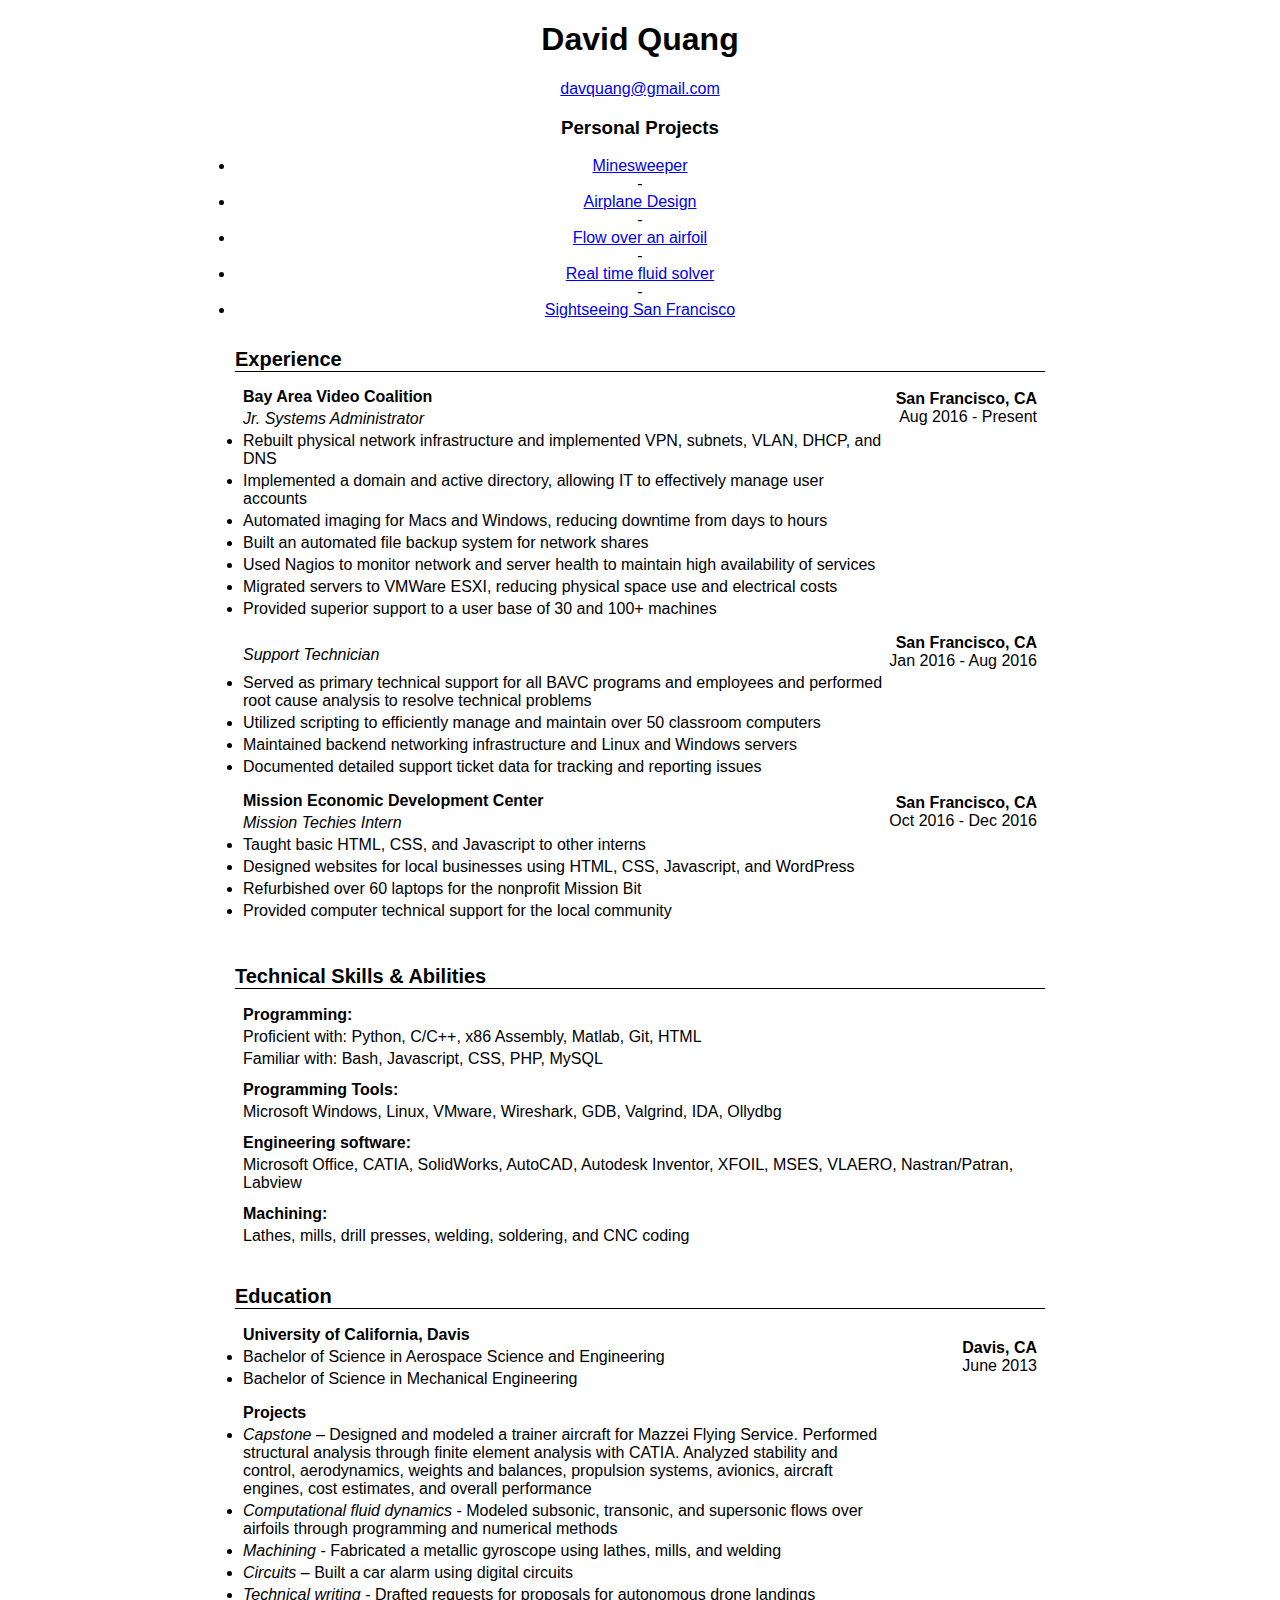
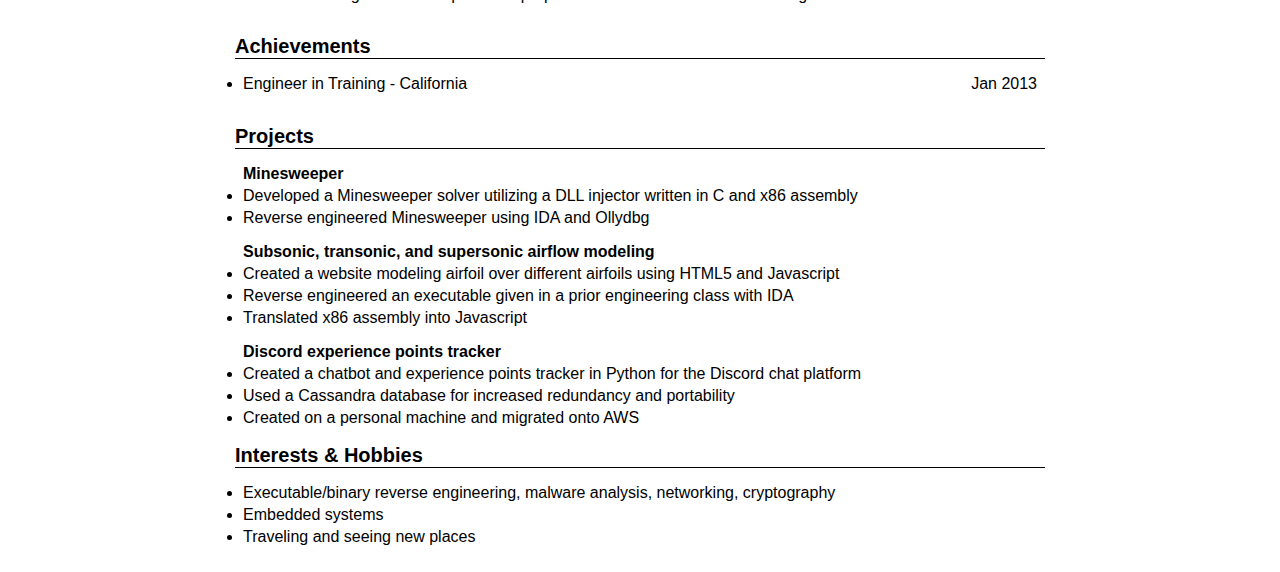
<file: index.html>
<!DOCTYPE html>
<html>
<head>
	<meta charset="UTF-8">
	<title>David Q</title>
	<link rel="stylesheet" href="./style.css">  
</head>

<body>
	<div class="resume-container">
		<div class="sections">
			<div id="portrait-container">
				<!--img src="https://media.licdn.com/mpr/mpr/shrinknp_400_400/AAEAAQAAAAAAAAlNAAAAJGMxY2UzMTFjLTQ3ZjAtNGUzNC04MmI5LTJkMWY2NjIwOWI2OA.jpg"-->
			</div>
			<h1 class="name">David Quang</h1>

			<a href="mailto:davquang@gmail.com">davquang@gmail.com</a>
			<div id="projects">
				<h3>Personal Projects</h3>
				<li><a href="./minesweeper/index.html">Minesweeper</a></li> -
				<li><a href="./infugare/index.html">Airplane Design</a></li> -
				<li><a href="./fluids/index.html">Flow over an airfoil</a></li> - 
				<li><a href="./rtfluids/index.html">Real time fluid solver</a></li> - 
				<li><a href="https://mission-techies.github.io/San-Francisco-Sightseeing/">Sightseeing San Francisco</a></li>
			</div>
		</div>
		
		<div class="sections experience">
			<h1 class="section-name">Experience</h1>
			<table>
				<tr>
					<td class="table-left subhead">Bay Area Video Coalition</td>
					<td class="table-right" rowspan=2><b>San Francisco, CA</b><br>Aug 2016 - Present</td>
				</tr>
				<tr>
					<td class="table-left"><i>Jr. Systems Administrator</i></td>
				</tr>
				<tr>
					<td class="table-left"><li>Rebuilt physical network infrastructure and implemented VPN, subnets, VLAN, DHCP, and DNS</li></td>
				</tr>
				<tr>
					<td class="table-left"><li>Implemented a domain and active directory, allowing IT to effectively manage user accounts</li></td>
				</tr>
				<tr>
					<td class="table-left"><li>Automated imaging for Macs and Windows, reducing downtime from days to hours</li></td>
				</tr>
				<tr>
					<td class="table-left"><li>Built an automated file backup system for network shares</li></td>
				</tr>
				<tr>
					<td class="table-left"><li>Used Nagios to monitor network and server health to maintain high availability of services</li></td>
				</tr>
				<tr>
					<td class="table-left"><li>Migrated servers to VMWare ESXI, reducing physical space use and electrical costs</li></td>
				</tr>
				<tr>
					<td class="table-left"><li>Provided superior support to a user base of 30 and 100+ machines</li></td>
				</tr>

				<tr height="10px"></tr>
				<tr>
					<td class="table-left subhead"></td>
					<td class="table-right" rowspan=2><b>San Francisco, CA</b><br>Jan 2016 - Aug 2016</td>
				</tr>
				<tr>
					<td class="table-left"><i>Support Technician</i></td>
				</tr>
				<tr>
					<td class="table-left"><li>Served as primary technical support for all BAVC programs and employees and performed root cause analysis to resolve technical problems</li></td>
				</tr>
				<tr>
					<td class="table-left"><li>Utilized scripting to efficiently manage and maintain over 50 classroom computers</li></td>
				</tr>
				<tr>
					<td class="table-left"><li>Maintained backend networking infrastructure and Linux and Windows servers</li></td>
				</tr>
				<tr>
					<td class="table-left"><li>Documented detailed support ticket data for tracking and reporting issues</li></td>
				</tr>
				
				<tr height="10px"></tr>
				<tr>
					<td class="table-left subhead">Mission Economic Development Center</td>
					<td class="table-right" rowspan=2><b>San Francisco, CA</b><br>Oct 2016 - Dec 2016</td>
				</tr>
				<tr>
					<td class="table-left"><i>Mission Techies Intern</i></td>
				</tr>
				<tr>
					<td class="table-left"><li>Taught basic HTML, CSS, and Javascript to other interns</li></td>
				</tr>
				<tr>
					<td class="table-left"><li>Designed websites for local businesses using HTML, CSS, Javascript, and WordPress</li></td>
				</tr>
				<tr>
					<td class="table-left"><li>Refurbished over 60 laptops for the nonprofit Mission Bit</li></td>
				</tr>
				<tr>
					<td class="table-left"><li>Provided computer technical support for the local community</li></td>
				</tr>
				
				<tr height="10px"></tr>
				
				<tr>
			</table>
		</div>

		<div class="sections skills">
			<h1 class="section-name">Technical Skills & Abilities</h1>
			
			<table>
				<tr>
					<th>Programming:</th>
				</tr>
				<tr>
					<td class="table-left">Proficient with: Python, C/C++, x86 Assembly, Matlab, Git, HTML</td>
				</tr>
				<tr>
					<td class="list-skill">Familiar with: Bash, Javascript, CSS, PHP, MySQL</td>
				</tr>
				<tr>
					<th>Programming Tools:</th>
				</tr>
				<tr>
					<td class="list-skill">Microsoft Windows, Linux, VMware, Wireshark, GDB, Valgrind, IDA, Ollydbg</td>
				</tr>
				<tr>
					<th>Engineering software:</th>
				</tr>
				<tr>
					<td class="list-skill">Microsoft Office, CATIA, SolidWorks, AutoCAD, Autodesk Inventor, XFOIL, MSES, VLAERO, Nastran/Patran, Labview</td>
				</tr>
				<tr>
					<th>Machining:</th>
				</tr>
				<tr>
					<td class="list-skill">Lathes, mills, drill presses, welding, soldering, and CNC coding</td>
				</tr>
			</table>			
		</div>

		<div class="sections education">
			<h1 class="section-name">Education</h1>
			
			<table>
				<tr>
					<td class="table-left subhead">University of California, Davis</td>
					<td class="table-right" rowspan=3><b>Davis, CA</b><br>June 2013</td>
				</tr>
    			<tr>
					<td class="table-left"><li>Bachelor of Science in Aerospace Science and Engineering</li></td>
				</tr>
    			<tr>
					<td class="table-left"><li>Bachelor of Science in Mechanical Engineering</li></td>
				</tr>
				
				<tr height="10px"></tr>
				
				<tr>
					<th>Projects</th>
					</tr>
				<tr>
					<td class="table-left"><li><i>Capstone</i> – Designed and modeled a trainer aircraft for Mazzei Flying Service. Performed structural analysis through finite element analysis with CATIA. Analyzed stability and control, aerodynamics, weights and balances, propulsion systems, avionics, aircraft engines, cost estimates, and overall performance</li></td>
				</tr>
				<tr>
					<td class="table-left"><li><i>Computational fluid dynamics</i> - Modeled subsonic, transonic, and supersonic flows over airfoils through programming and numerical methods</li></td>
				</tr>
				<tr>
					<td class="table-left"><li><i>Machining</i> - Fabricated a metallic gyroscope using lathes, mills, and welding</li></td>
				</tr>
				<tr>
					<td class="table-left"><li><i>Circuits</i> – Built a car alarm using digital circuits</li></td>
				</tr>
				<tr>
					<td class="table-left"><li><i>Technical writing</i> - Drafted requests for proposals for autonomous drone landings</li></td>
				</tr>
			</table>
		</div>	

		<div class="sections achievements">
			<h1 class="section-name">Achievements</h1>
			
			<table>
				<tr>
					<td class="table-left"><li>Engineer in Training - California</li></td>
					<td class="table-right">Jan 2013</td>
				</tr>
			</table>
		</div>
		
		<div class="Technical Projects">
			<h1 class="section-name">Projects</h1>
				<tr height="10px"></tr>
				<table>
					<tr>
						<td class="table-left subhead">Minesweeper</td>
						<td class="table-right" rowspan=2><b></td>
					</tr>
					<tr>
						<td class="table-left"><li>Developed a Minesweeper solver utilizing a DLL injector written in C and x86 assembly</li></td>
					</tr>
					<tr>
						<td class="table-left"><li>Reverse engineered Minesweeper using IDA and Ollydbg</li></td>
					</tr>

					<tr height="10px"></tr>
					<tr>
						<td class="table-left subhead">Subsonic, transonic, and supersonic airflow modeling</td>
						<td class="table-right" rowspan=2><b></td>
					</tr>
					<tr>
						<td class="table-left"><li>Created a website modeling airfoil over different airfoils using HTML5 and Javascript</li></td>
					</tr>
					<tr>
						<td class="table-left"><li>Reverse engineered an executable given in a prior engineering class with IDA</li></td>
					</tr>
					<tr>
						<td class="table-left"><li>Translated x86 assembly into Javascript</li></td>
					</tr>

					<tr height="10px"></tr>
					<tr>
						<td class="table-left subhead">Discord experience points tracker</td>
						<td class="table-right" rowspan=2><b></td>
					</tr>
					<tr>
						<td class="table-left"><li>Created a chatbot and experience points tracker in Python for the Discord chat platform</li></td>
					</tr>
					<tr>
						<td class="table-left"><li>Used a Cassandra database for increased redundancy and portability</li></td>
					</tr>
					<tr>
						<td class="table-left"><li>Created on a personal machine and migrated onto AWS</li></td>
					</tr>
				</table>
		</div>

		<div class="sections hobbies">
			<h1 class="section-name">Interests & Hobbies</h1>
			<table>
				<tr>
					<td class="table-left"><li>Executable/binary reverse engineering, malware analysis, networking, cryptography</li></td>
				</tr>
				<tr>
					<td class="table-left"><li>Embedded systems</li></td>
				</tr>
				<tr>
					<td class="table-left"><li>Traveling and seeing new places</li></td>
				</tr>
			</table>
		</div>
		
	</div>
</body>
</html>
</file>
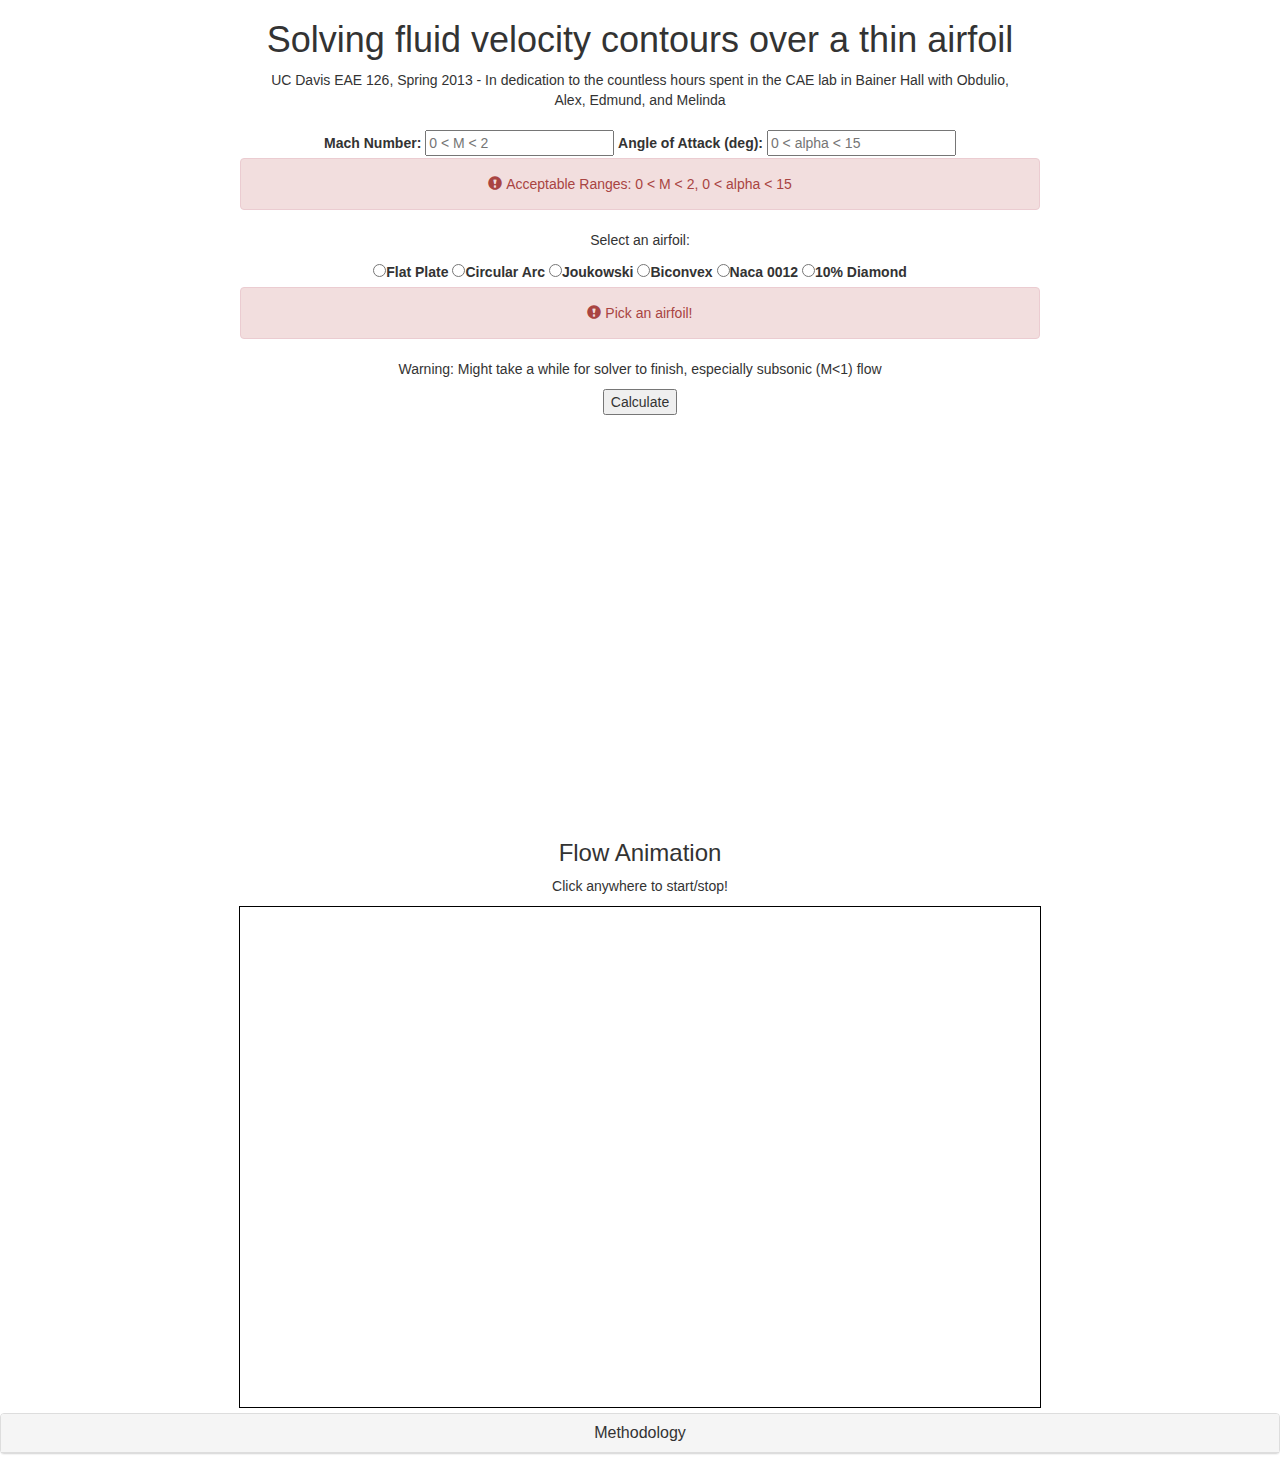
<file: fluids/index.html>
<!DOCTYPE html>

<html>
    <head>
        <meta charset="utf-8" /> 
        
        <script src="https://cdn.plot.ly/plotly-latest.min.js"></script>
        <script src="./main.js" defer></script>
        <script src="./solver.js" defer></script>
        <link rel="stylesheet" href="./style.css" />  
        
        <!-- Bootstrap imports-->
        <script src="https://ajax.googleapis.com/ajax/libs/jquery/2.1.1/jquery.min.js"></script>
        <script src="https://maxcdn.bootstrapcdn.com/bootstrap/3.3.6/js/bootstrap.min.js"></script>
        <link rel="stylesheet" href="https://maxcdn.bootstrapcdn.com/bootstrap/3.3.6/css/bootstrap.min.css" />
        
        <title>Fluids</title>
    </head>
    
    <body>
        <div id="data">
            <div class="title">
                <h1>Solving fluid velocity contours over a thin airfoil</h1>
                <div class="dedication">UC Davis EAE 126, Spring 2013 - In dedication to the countless hours spent in the CAE lab in Bainer Hall with Obdulio, Alex, Edmund, and Melinda</div>
            </div>
            <div id="inputs">
                <label for="mach">Mach Number:</label>
                <input id="mach" type="text" placeholder="0 < M < 2" maxlength="5" />
                <label for="alpha">Angle of Attack (deg):</label>
                <input id="alpha" type="text" placeholder="0 < alpha < 15" maxlength="5" />
            </div>
            <div id="input_err" class="alert alert-danger" role="alert">
                <span class="glyphicon glyphicon-exclamation-sign" aria-hidden="true"></span>
                <span class="sr-only">Error:</span>
                Acceptable Ranges: 0 < M < 2, 0 < alpha < 15
            </div>
            <div id="airfoil">
                <p>Select an airfoil:</p>
                <input type="radio" name="airfoil" id="plate" value="plate"><label for="plate"> Flat Plate</label>
                <input type="radio" name="airfoil" id="arc" value="arc"><label for="arc"> Circular Arc</label>
                <input type="radio" name="airfoil" id="joukowski" value="joukowski"><label for="joukowski"> Joukowski</label>
                <input type="radio" name="airfoil" id="biconvex" value="biconvex"><label for="biconvex"> Biconvex</label>
                <input type="radio" name="airfoil" id="naca" value="naca"><label for="naca"> Naca 0012</label>
                <input type="radio" name="airfoil" id="diamond" value="diamond"><label for="diamond"> 10% Diamond</label>
            </div>
            <div id="af_err" class="alert alert-danger" role="alert">
                <span class="glyphicon glyphicon-exclamation-sign" aria-hidden="true"></span>
                <span class="sr-only">Error:</span>
                Pick an airfoil!
            </div>
            <div id="buttons">
                <p>Warning: Might take a while for solver to finish, especially subsonic (M<1) flow</p>
                <button id="solve" onclick="calculate();">Calculate</button>
            </div>
            <div id="plot"></div>
        </div>
        
        <div id="flow">
            <h3>Flow Animation</h3>
            <p>Click anywhere to start/stop!</p>
            <!--button id="init" onclick="init();">Animate!</button-->
            <canvas id="canvas" width="800px" height="500px">Your browser does not support HTML5 Canvas :(</canvas>
        </div>
        
        <div id="method">
          <div class="panel panel-default">
              <div class="panel-heading">
                  <h4 class="panel-title">
                      <a data-toggle="collapse" href="#collapse1">Methodology</a>
                  </h4>
              </div>
              <div id="collapse1" class="panel-collapse collapse">
                  <div class="panel-body">
                      Stable and Entropy Satisfying Approximations for Transonic Flow Calculations<br> 
                      By Bjorn Engquist* and Stanley Osher**<br>
                      MATHEMATICS OF COMPUTATION, VOLUME 34, NUMBER 149<br>
                      JANUARY 1980, PAGES 45-75
                  </div>
              </div>
          </div>
        </div>
    </body>
</html>
</file>
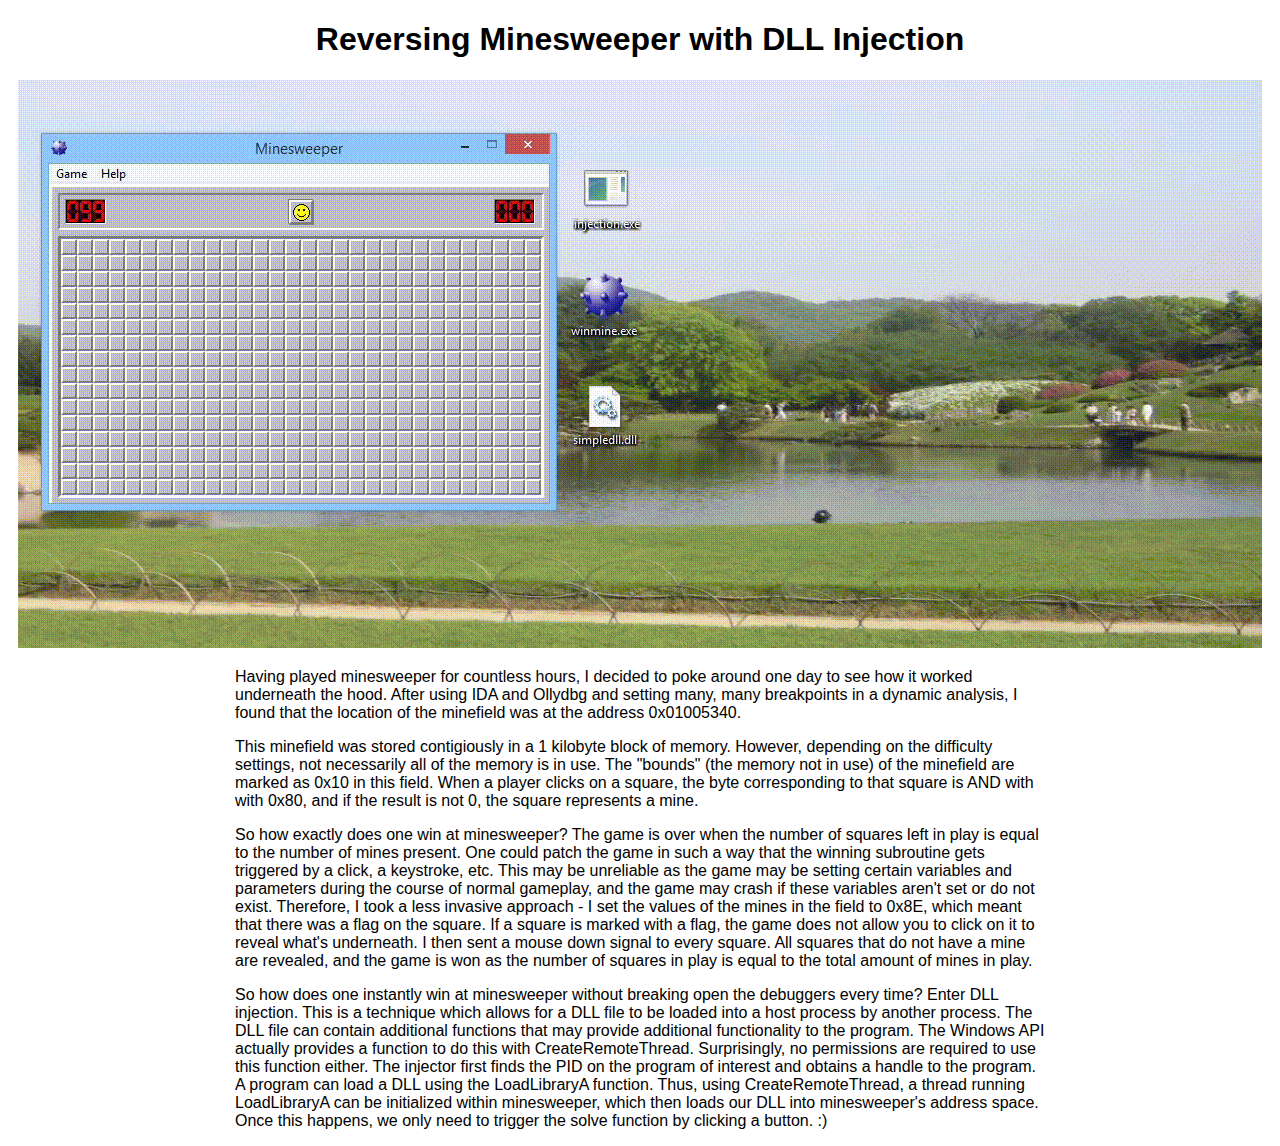
<file: minesweeper/index.html>
<!DOCTYPE html>

<html>
	<head>
		<meta charset="utf-8" /> 
		<link rel="stylesheet" href="./style.css">  
		<title>Minesweeper</title>
	</head>
	<body>
		<div class="body-container">
			<h1 class="name">Reversing Minesweeper with DLL Injection</h1>
			<div class="picture-container" align="left">
				<img class="fit-picture" src="./minesweeper.gif" alt="Totally Legit">
			</div>
			<div class="textblock">
				<p>Having played minesweeper for countless hours, I decided to poke around one day to see how it worked underneath the hood.  After using IDA and Ollydbg and setting many, many breakpoints in a dynamic analysis, I found that the location of the minefield was at the address 0x01005340.  
				</p>
				<p>This minefield was stored contigiously in a 1 kilobyte block of memory.  However, depending on the difficulty settings, not necessarily all of the memory is in use.  The "bounds" (the memory not in use) of the minefield are marked as 0x10 in this field.  When a player clicks on a square, the byte corresponding to that square is AND with with 0x80, and if the result is not 0, the square represents a mine.
				</p>
				<p>So how exactly does one win at minesweeper?  The game is over when the number of squares left in play is equal to the number of mines present.  One could patch the game in such a way that the winning subroutine gets triggered by a click, a keystroke, etc.  This may be unreliable as the game may be setting certain variables and parameters during the course of normal gameplay, and the game may crash if these variables aren't set or do not exist.  Therefore, I took a less invasive approach - I set the values of the mines in the field to 0x8E, which meant that there was a flag on the square.  If a square is marked with a flag, the game does not allow you to click on it to reveal what's underneath.  I then sent a mouse down signal to every square.  All squares that do not have a mine are revealed, and the game is won as the number of squares in play is equal to the total amount of mines in play.
				</p>
				<p>So how does one instantly win at minesweeper without breaking open the debuggers every time?  Enter DLL injection.  This is a technique which allows for a DLL file to be loaded into a host process by another process.  The DLL file can contain additional functions that may provide additional functionality to the program.  The Windows API actually provides a function to do this with CreateRemoteThread.  Surprisingly, no permissions are required to use this function either.  The injector first finds the PID on the program of interest and obtains a handle to the program.  A program can load a DLL using the LoadLibraryA function.  Thus, using CreateRemoteThread, a thread running LoadLibraryA can be initialized within minesweeper, which then loads our DLL into minesweeper's address space.  Once this happens, we only need to trigger the solve function by clicking a button. :)
				</p>
			</div>
		</div>
	</body>
</html>
</file>
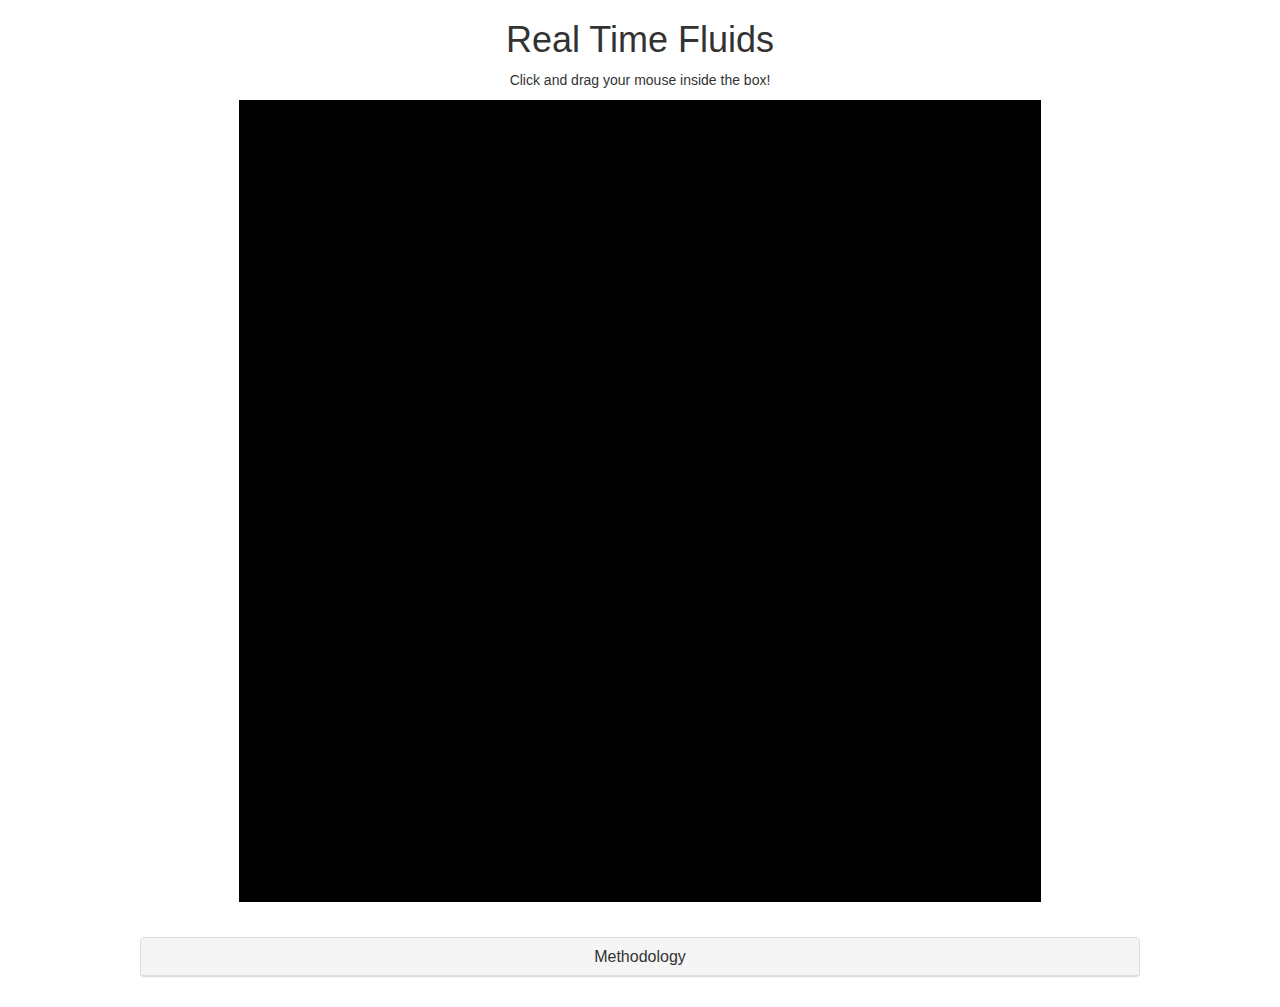
<file: rtfluids/index.html>
<!DOCTYPE html>

<html>
    <head>
        <meta charset="utf-8" /> 
        <script src="./solver.js" defer></script>
        <script src="./main.js" defer></script>
        <link rel="stylesheet" href="./style.css" />  
        
        <!-- Bootstrap imports-->
        <script src="https://ajax.googleapis.com/ajax/libs/jquery/2.1.1/jquery.min.js"></script>
        <script src="https://maxcdn.bootstrapcdn.com/bootstrap/3.3.6/js/bootstrap.min.js"></script>
        <link rel="stylesheet" href="https://maxcdn.bootstrapcdn.com/bootstrap/3.3.6/css/bootstrap.min.css" />
        
        <title>Real Time Fluids</title>
    </head>
    <body>
        <h1>Real Time Fluids</h1>
        <p>Click and drag your mouse inside the box!</p>
        <canvas id="canvas" width="800px" height="800px">Your browser does not support html5! :(</canvas>
        <div id="method">
          <div class="panel panel-default">
              <div class="panel-heading">
                  <h4 class="panel-title">
                      <a data-toggle="collapse" href="#collapse1">Methodology</a>
                  </h4>
              </div>
              <div id="collapse1" class="panel-collapse collapse">
                  <div class="panel-body">
                        <a href="http://www.dgp.toronto.edu/people/stam/reality/Research/pub.html">Jos Stam, "Real-Time Fluid Dynamics for Games"</a><br>
                        <a href="https://hacks.mozilla.org/2011/12/faster-canvas-pixel-manipulation-with-typed-arrays/">Paul Rouget - Faster canvas rendering</a><br>
                        <a href="https://github.com/topaz1008/canvas-fluid-solver">Topaz's implementation</a>
                  </div>
              </div>
          </div>
    </body>
</html>
</file>
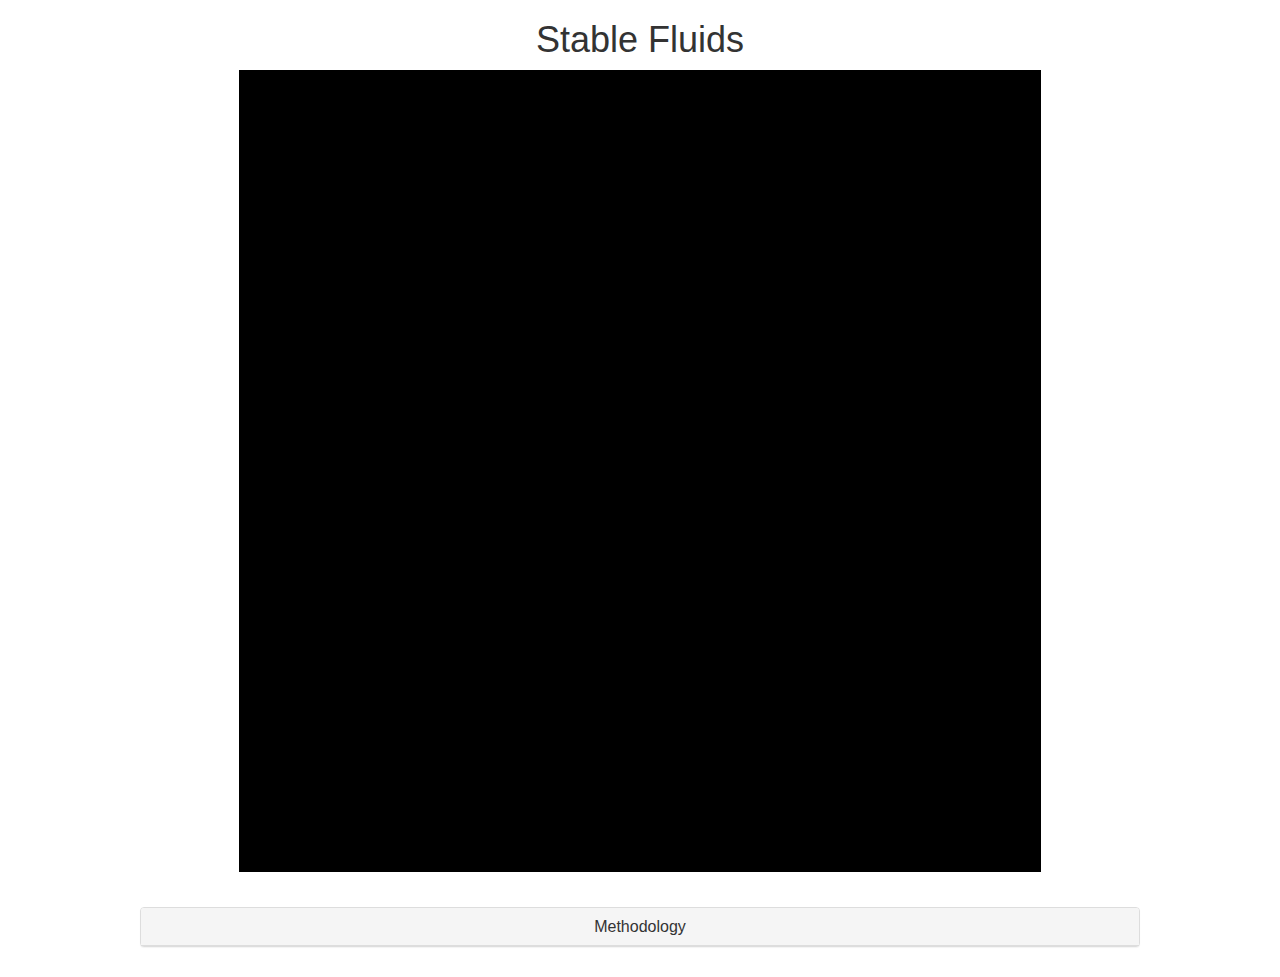
<file: stablefluids/index.html>
<!DOCTYPE html>

<html>
    <head>
        <meta charset="utf-8" /> 
        <script src="./solver.js" defer></script>
        <script src="./main.js" defer></script>
        <link rel="stylesheet" href="./style.css" />  
        
        <!-- Bootstrap imports-->
        <script src="https://ajax.googleapis.com/ajax/libs/jquery/2.1.1/jquery.min.js"></script>
        <script src="https://maxcdn.bootstrapcdn.com/bootstrap/3.3.6/js/bootstrap.min.js"></script>
        <link rel="stylesheet" href="https://maxcdn.bootstrapcdn.com/bootstrap/3.3.6/css/bootstrap.min.css" />
        
    </head>
    <body>
        <h1>Stable Fluids</h1>
        <canvas id="canvas" width="800px" height="800px">Your browser does not support html5! :(</canvas>
        <div id="method">
          <div class="panel panel-default">
              <div class="panel-heading">
                  <h4 class="panel-title">
                      <a data-toggle="collapse" href="#collapse1">Methodology</a>
                  </h4>
              </div>
              <div id="collapse1" class="panel-collapse collapse">
                  <div class="panel-body">
                        <a href="http://www.dgp.toronto.edu/people/stam/reality/Research/pub.html">Jos Stam, "Real-Time Fluid Dynamics for Games"</a><br>
                        <a href="https://hacks.mozilla.org/2011/12/faster-canvas-pixel-manipulation-with-typed-arrays/">Paul Rouget - Faster canvas rendering</a><br>
                        <a href="https://github.com/topaz1008/canvas-fluid-solver">Topaz's implementation</a>
                  </div>
              </div>
          </div>
    </body>
</html>
</file>
<file: style.css>
body
{
	font-family: sans-serif;
	font-size: 12pt;
	text-align: center;
}

.resume-container{
	width: 810px;
	margin: auto;
}

body .resume-container table
{
	width: 800px;
	margin: auto;
}

body .resume-container table th
{
	text-align: left;
}

.section-name
{
	text-align: left;
	font-weight: bold;
	border-bottom: 1px solid black;
	font-size: 20px;
}

.table-right
{
	width: 150px;
	text-align: right;
}

.table-left
{
	width: 650px;
	text-align: left;
}

.sections
{
	padding-bottom: 15px;
}

.subhead {
	font-weight: bold;
}

.list-skill
{
	width: 100%;
	text-align: left;
	padding-bottom: 10px;
}
</file>
<file: fluids/style.css>
body
{
    font-family: Verdana;
    text-align: center;
}

.title
{
    margin: 20px;
}

#canvas {
    border: 1px solid black;
}

#buttons
{
    margin: 10px;
}

#data
{
    position: relative;
    width: 800px;
    height: 800px;
    margin: auto;
}
</file>
<file: minesweeper/style.css>
body
{
	font-family: sans-serif;
	font-size: 12pt;
}

.name {
	text-align: center;
}

.body-container {
	width: auto;
}

.picture-container {
	text-align: center;
}

.textblock {
	text-align: left;
	width: 810px;
	margin: auto;
}
</file>
<file: rtfluids/style.css>
body 
{
    text-align: center;
    font-family: sans-serif;
}

#canvas
{
    border: 1px solid black;
}

#method
{
    width: 1000px;
    margin: 30px auto;
}
</file>
<file: stablefluids/style.css>
body 
{
    text-align: center;
    font-family: sans-serif;
}

#canvas
{
    border: 1px solid black;
}

#method
{
    width: 1000px;
    margin: 30px auto;
}
</file>
